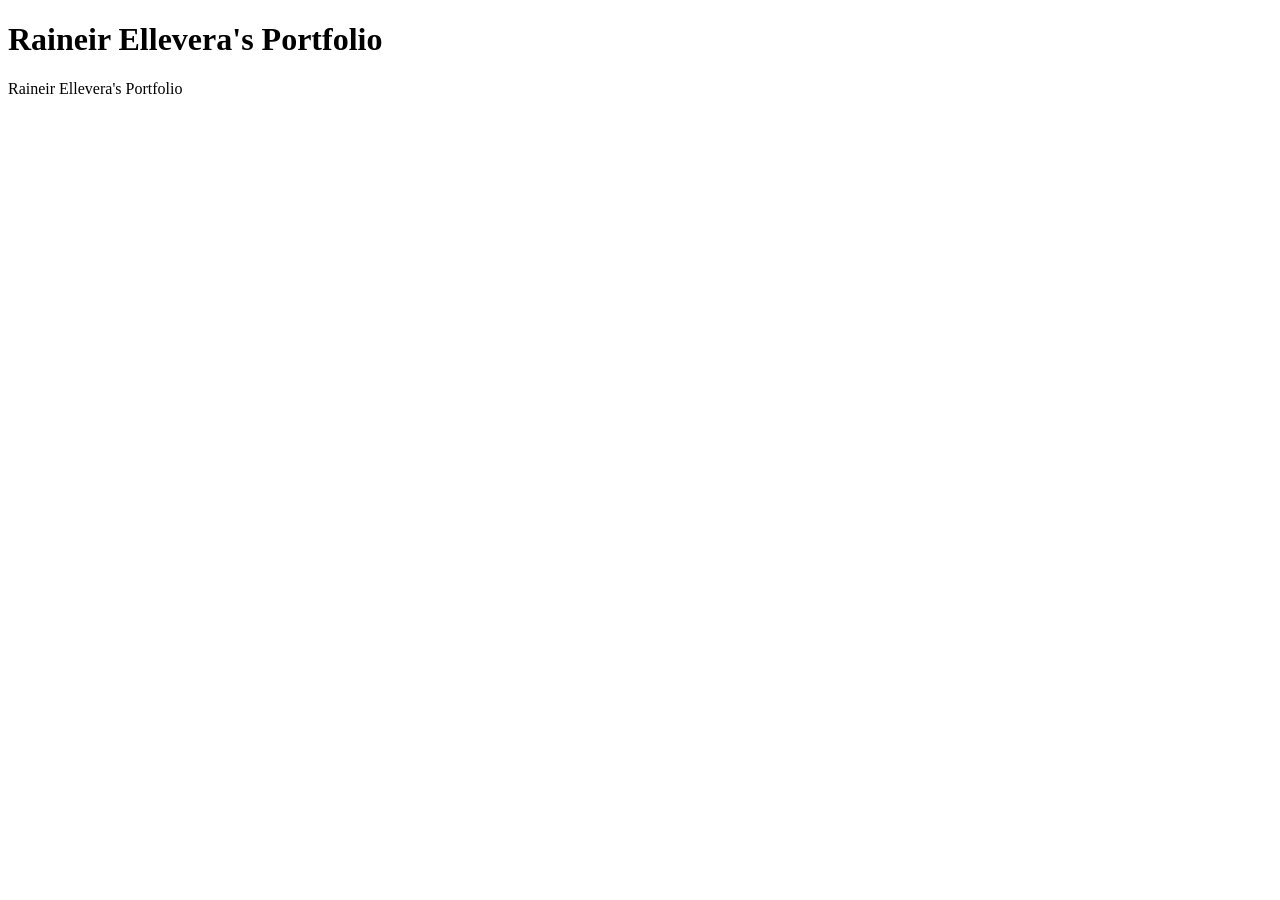
<file: Index.html>
<!DOCTYPE html>
<html>
        <head>
            <title>Activity 1</title>
        </head>
        <body>
            <h1>Raineir Ellevera's Portfolio</h1>
            <p>Raineir Ellevera's Portfolio</p>
        </body>
</html>
</file>
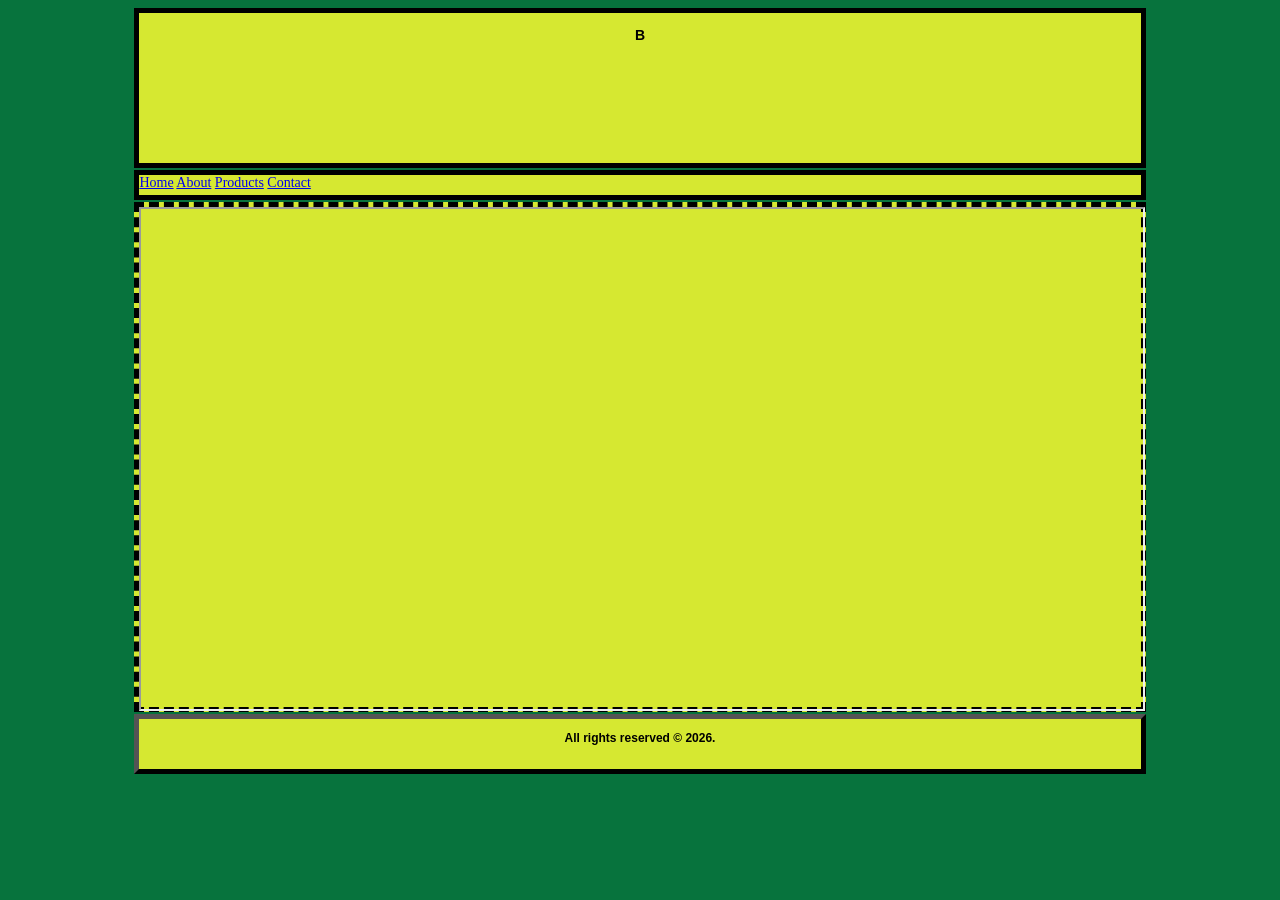
<file: index.html>
<!DOCTYPE html>
<html>
    <head>
        <link rel="stylesheet" href="style.css"> <!--external stylesheet-->
    </head>
    <body>
        <!--Division 1-->
        <div class="header">
            <p>B</p>
        </div>

        <div id="nav">
                <a href="home.html" target="main">Home</a>
                <a href="about.html" target="main">About</a>
                <a href="products.html" target="main">Products</a>
                <a href="contact.html" target="main">Contact</a>
        </div>

        <div class="main">
            <iframe width="100%" height="100%" name="main"></iframe>
        </div>

        <div class="footer">
            <p>All rights reserved &copy; 2026.</p>
        </div>
    </body>
</html>
</file>
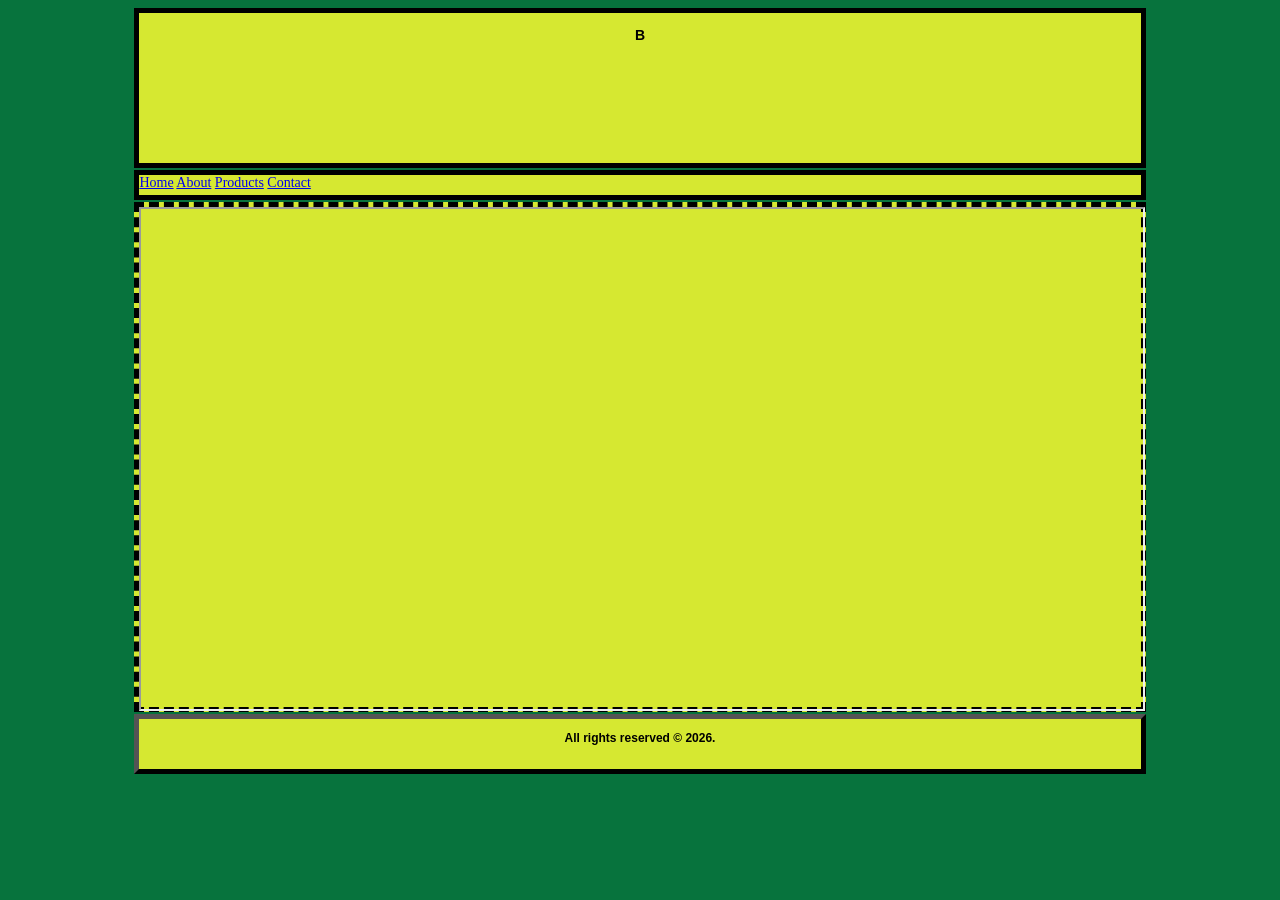
<file: activity4/index.html>
<!DOCTYPE html>
<html>
    <head>
        <link rel="stylesheet" href="style.css"> <!--external stylesheet-->
    </head>
    <body>
        <!--Division 1-->
        <div class="header">
            <p>B</p>
        </div>

        <div id="nav">
                <a href="home.html" target="main">Home</a>
                <a href="about.html" target="main">About</a>
                <a href="products.html" target="main">Products</a>
                <a href="contact.html" target="main">Contact</a>
        </div>

        <div class="main">
            <iframe width="100%" height="100%" name="main"></iframe>
        </div>

        <div class="footer">
            <p>All rights reserved &copy; 2026.</p>
        </div>
    </body>
</html>
</file>
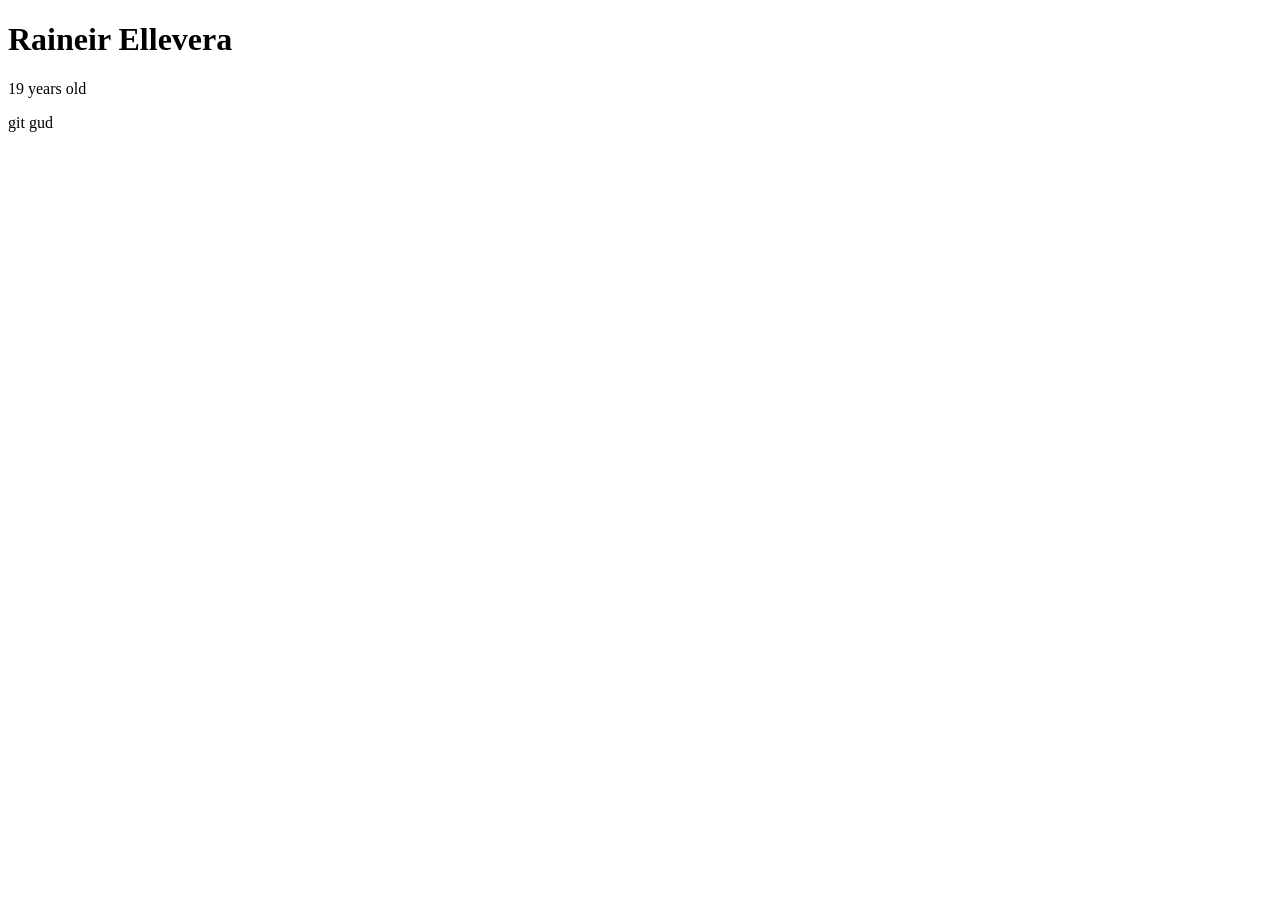
<file: activity1.html>
<!DOCTYPE html>
<html>
        <head>
            <title>Activity 1</title>
        </head>
        <body>
            <h1>Raineir Ellevera</h1>
            <p>19 years old</p>
            <p>git gud</p>
        </body>
</html>
</file>
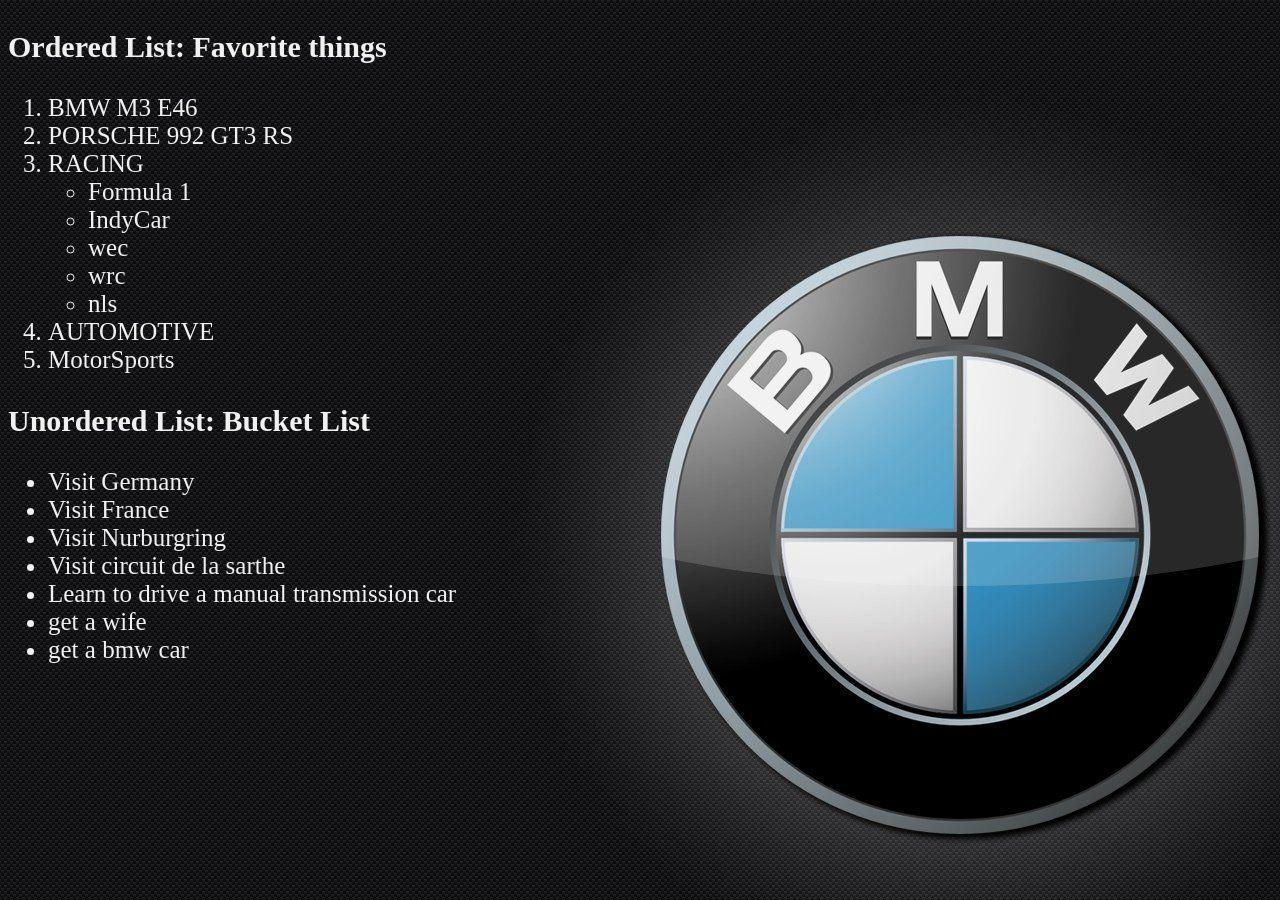
<file: activity2.html>
<!DOCTYPE html>
<html>
        <head>
            <title>Activity 2</title>
        </head>
        <body style="background: url('images/hi.jpeg.jpg') repeat;">
            <h3 style="color: #f0f0f0; font-size: 30px"> Ordered List: Favorite things</h3>
            <ol style="color: #f0f0f0; font-size: 25px">
                <li>BMW M3 E46</li>
                <li>PORSCHE 992 GT3 RS</li>
                <li>RACING</li>
                <ul>
                    <li>Formula 1</li>
                    <li>IndyCar</li>
                    <li>wec</li>
                    <li>wrc</li>
                    <li>nls</li>
                </ul>
                <li>AUTOMOTIVE</li>
                <li>MotorSports</li>
            </ol>
            <h3 style="color: #f0f0f0; font-size: 30px"> Unordered List: Bucket List</h3>
            <ul style="color: #f0f0f0; font-size: 25px">
                <li>Visit Germany</li>
                <li>Visit France</li>
                <li>Visit Nurburgring</li>
                <li>Visit circuit de la sarthe</li>
                <li>Learn to drive a manual transmission car</li>
                <li>get a wife</li>
                <li>get a bmw car</li>
            </ul>
        </body>
</html>
</file>
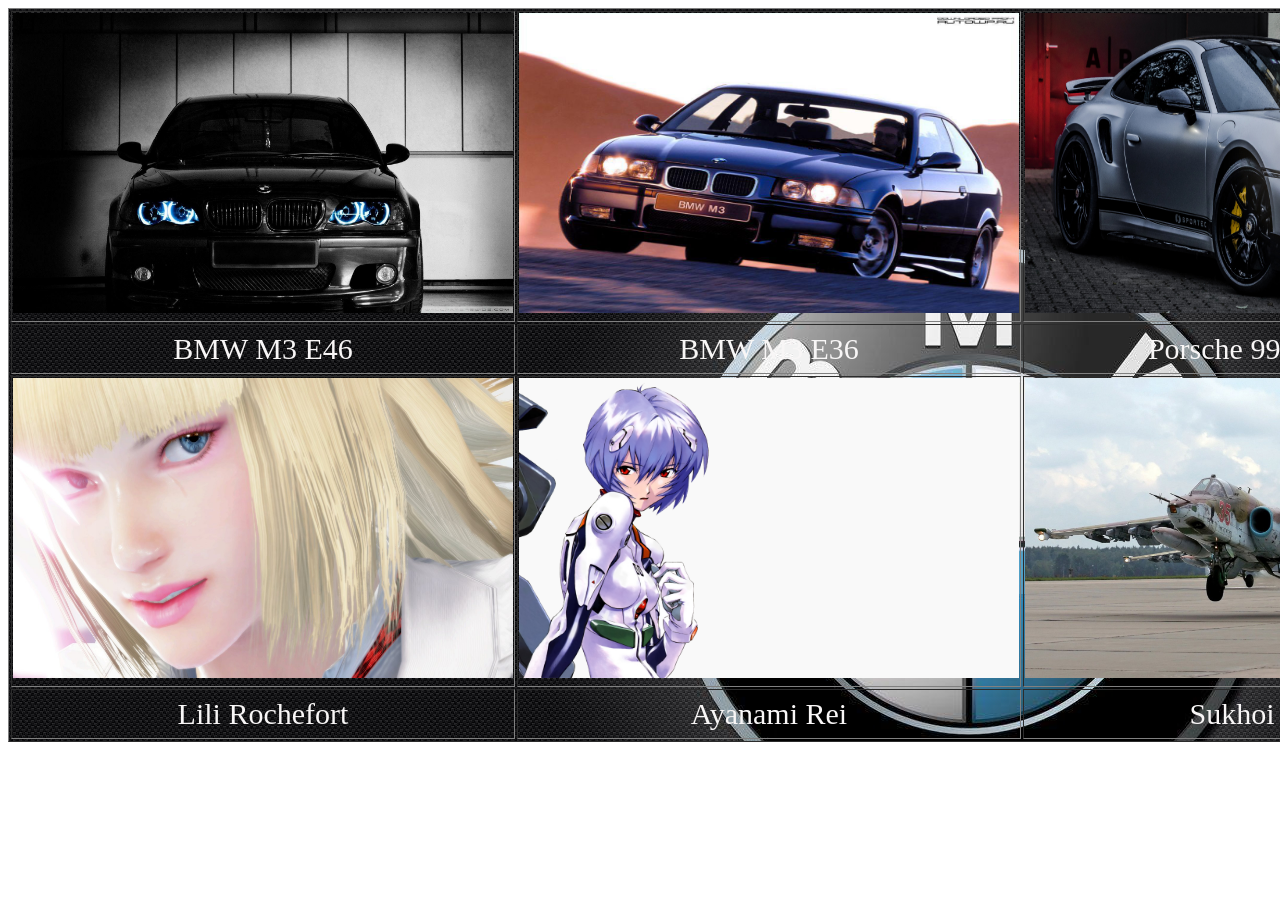
<file: activity3.html>
<!DOCTYPE html>
<html>
    <head>
        <title>Activity 3</title>
    </head>
    <body>
             <table border="1px" width="100%" height="100" style="text-align: center; font-size: 30px; color: #f8f6f6; background: url('images/hi.jpeg.jpg') repeat;">
                    
             <tr height="200px">
                    <td><img src="images/bmwm3.jpg" alt="bmw m3 e46" width="500px" height="300px"></td>
                    <td><img src="images/m3e36.jpg" alt="bmw m3 e36" width="500px" height="300px"></td>
                    <td><img src="images/992.jpg" alt="porsche 992 GT3 RS" width="500px" height="300px"></td>
             </tr>
             <tr height="50px">
                    <td>BMW M3 E46</td>
                    <td>BMW M3 E36</td>
                    <td>Porsche 992 GT3 RS</td>
             </tr>
             <tr height="200px">
                    <td><img src="images/lili.jpg" alt="Lili Rochefort" width="500px" height="300px"></td>
                    <td><img src="images/rei.png" alt="Ayanami Rei" width="500px" height="300px"></td>
                    <td><img src="images/su25.jpg" alt="Sukhoi SU-25" width="500px" height="300px"></td>
             </tr>
             <tr height="50px">
                    <td>Lili Rochefort</td>
                    <td>Ayanami Rei</td>
                    <td>Sukhoi SU-25</td>
             </tr>
            </table>
    </body>    
</html>
</file>
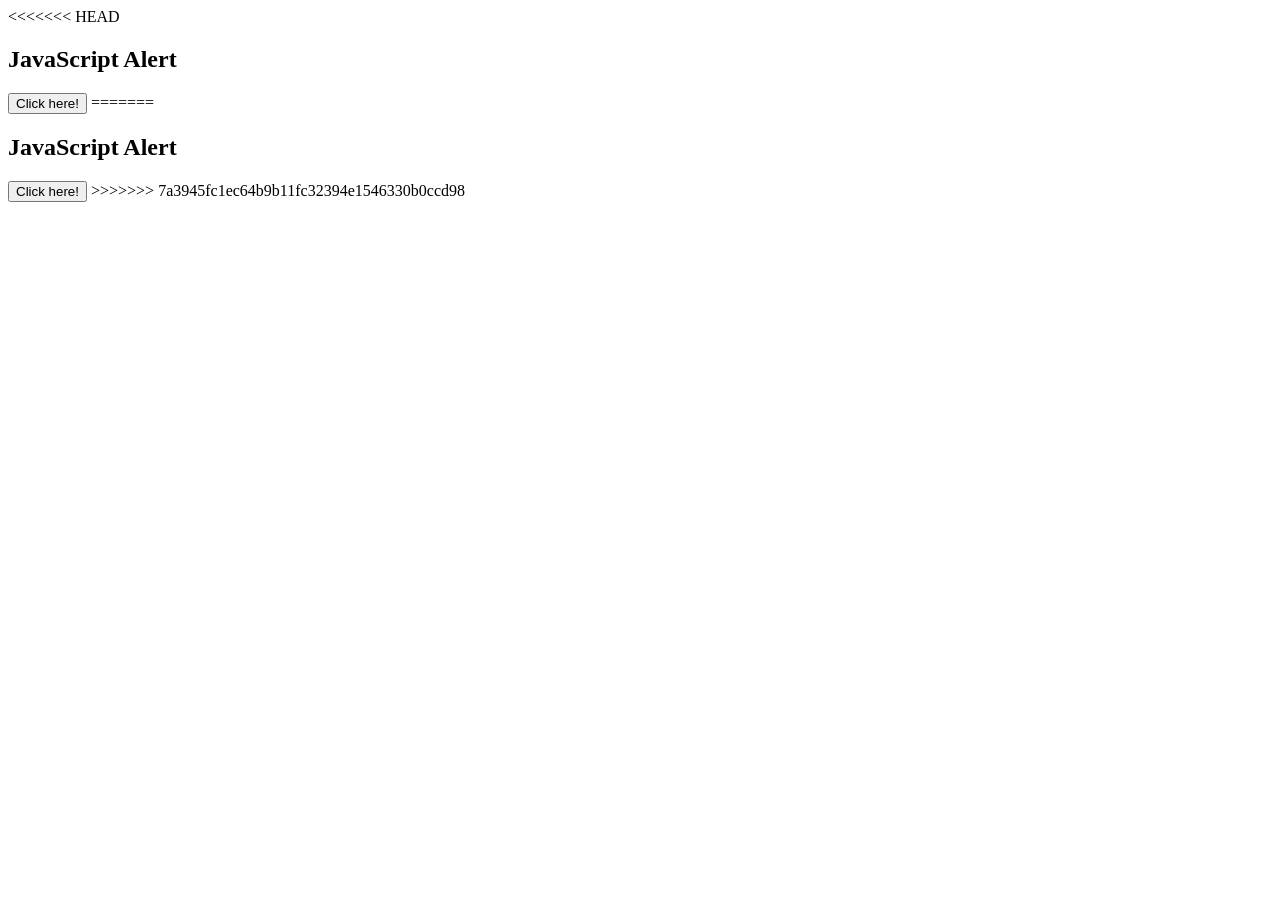
<file: activity5.html>
<<<<<<< HEAD
<!DOCTYPE html>
<html>
        <head>
            <title>Activity 5</title>
            <script>
                let name = "Rain";
                function myFunction(){
                    alert("I am an alert box!");
                }
            </script>
        </head>
        
        <body>
            <h2>JavaScript Alert</h2>
                <button onclick="myFunction()">Click here!</button>
        </body>
=======
<!DOCTYPE html>
<html>
        <head>
            <title>Activity 5</title>
            <script>
                let name = "Rain";
                function myFunction(){
                    alert("I am an alert box!");
                }
            </script>
        </head>
        
        <body>
            <h2>JavaScript Alert</h2>
                <button onclick="myFunction()">Click here!</button>
        </body>
>>>>>>> 7a3945fc1ec64b9b11fc32394e1546330b0ccd98
</html>
</file>
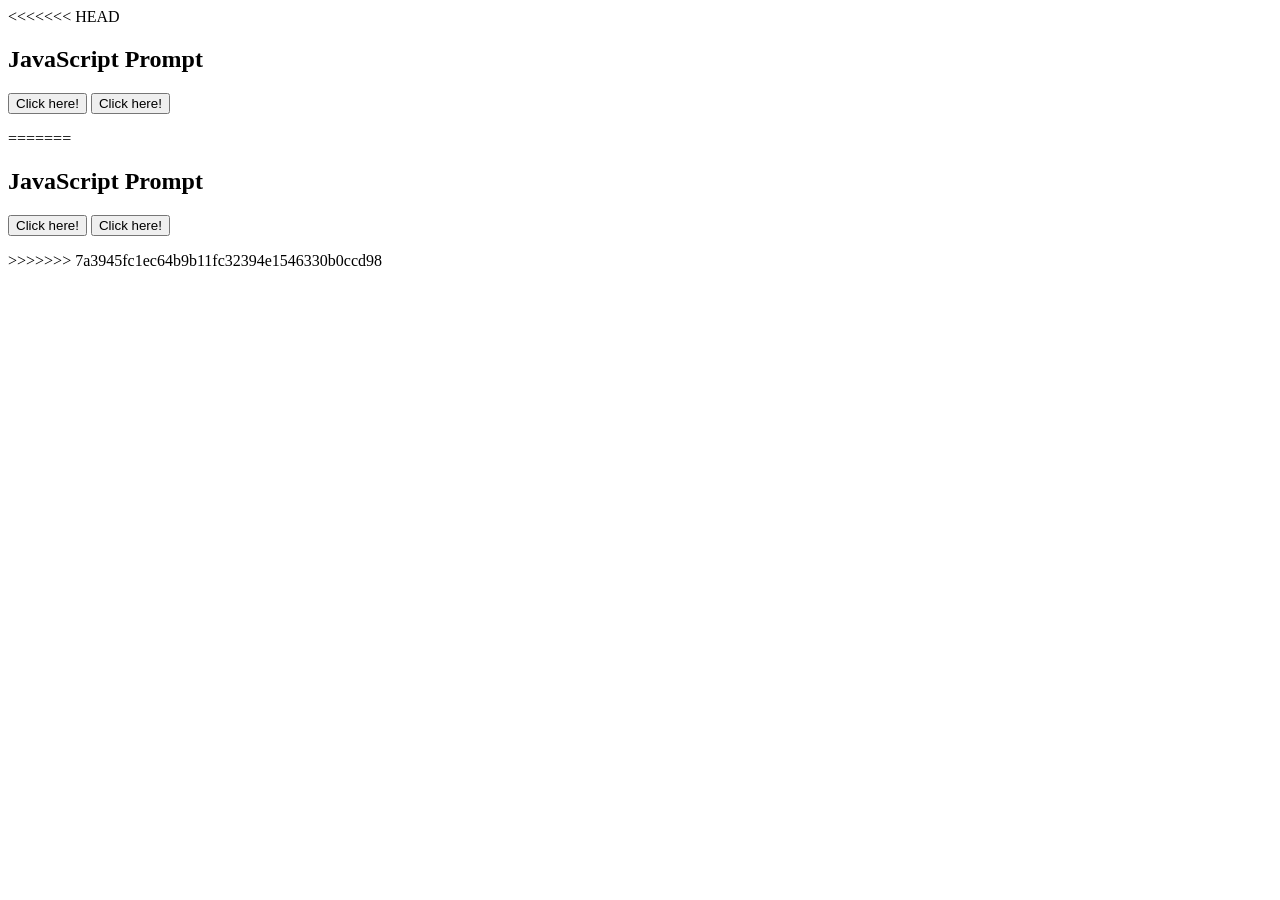
<file: activity6.html>
<<<<<<< HEAD
<!DOCTYPE html>
<html>
    <head>
        <title>Activity 6</title>
        <script>
            function myFunction(){
                let txt;
                let fullName = prompt("Full name :", "Raineir S. Ellevera");
                    if (fullName == null || fullName == "") {
                        txt = "The field is required!";
                    } else {
                        txt = "Hello " + fullName + " How are you today?";
                }
                document.getElementById("demo").innerHTML = txt;
            }
            function mySecondFunction(){
                let txt2 = "You are mine! Du gehörst mir!";
                document.getElementById("mine").innerHTML = txt2;
            }
        </script>
    </head>
    <body>
            <h2>JavaScript Prompt</h2>
            <button onclick="myFunction()">Click here!</button>
            <button onclick="mySecondFunction()">Click here!</button>
            <p id="demo"></p> <!--Display output here -->
            <p id="mine"></p>

    </body>
=======
<!DOCTYPE html>
<html>
    <head>
        <title>Activity 6</title>
        <script>
            function myFunction(){
                let txt;
                let fullName = prompt("Full name :", "Raineir S. Ellevera");
                    if (fullName == null || fullName == "") {
                        txt = "The field is required!";
                    } else {
                        txt = "Hello " + fullName + " How are you today?";
                }
                document.getElementById("demo").innerHTML = txt;
            }
            function mySecondFunction(){
                let txt2 = "You are mine! Du gehörst mir!";
                document.getElementById("mine").innerHTML = txt2;
            }
        </script>
    </head>
    <body>
            <h2>JavaScript Prompt</h2>
            <button onclick="myFunction()">Click here!</button>
            <button onclick="mySecondFunction()">Click here!</button>
            <p id="demo"></p> <!--Display output here -->
            <p id="mine"></p>

    </body>
>>>>>>> 7a3945fc1ec64b9b11fc32394e1546330b0ccd98
</html>
</file>
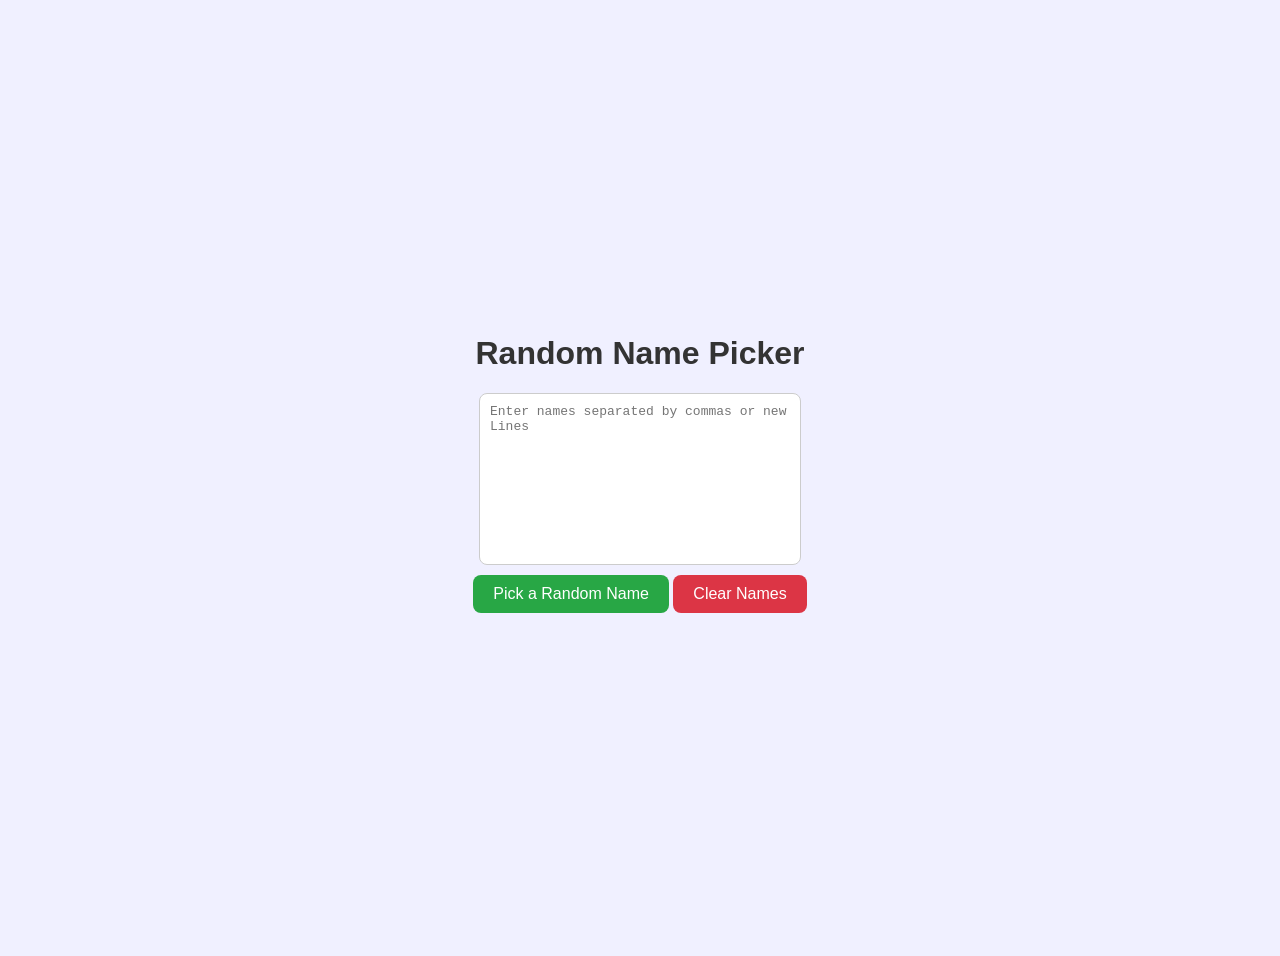
<file: activity11/activity11.html>
<!DOCTYPE html>
<html lang="en">
<head>
    <meta charset="UTF-8">
    <title>Activity 11 - Array Random Name Picker</title>
    <link rel="stylesheet" href="style.css">
    <script src="script.js" defer></script>
</head>
<body>
    <h1>Random Name Picker</h1>

    <textarea id="namesInput" placeholder="Enter names separated by commas or new Lines"></textarea>

    <div class="button-group">
        <button onclick="pickRandomName()">Pick a Random Name</button>
        <button class="clear-btn" onclick="clearNames()">Clear Names</button>
    </div>

    <div id="infoDisplay"></div>
    <div id="nameDisplay"></div>
</body>
</html>
</file>
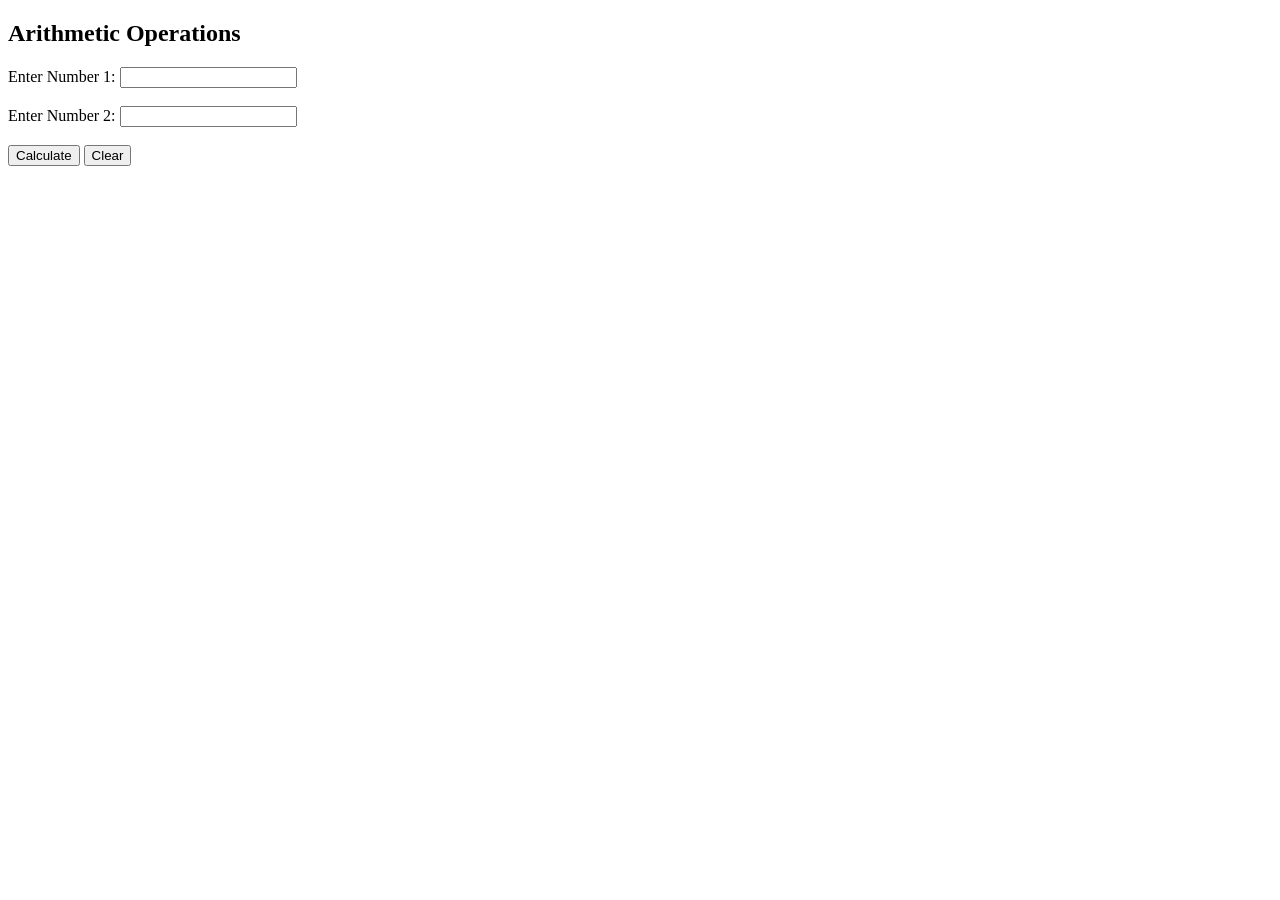
<file: activity7/activity7.html>
<!DOCTYPE html>
<html>
    <head>
        <title>Activity 7</title>
        <script src="script.js"></script>
    </head>
    <body>
        <h2>Arithmetic Operations</h2>
        <form id="sumForm">
            <label for="num1">Enter Number 1:</label>
            <input type="text" id="num1" name="num1"><br><br>
            <label for="num2">Enter Number 2:</label>
            <input type="text" id="num2" name="num2"><br><br>
            <button type="button" onclick="calculate()">Calculate</button>
            <button type="reset" onclick="clearFields()">Clear</button>
        </form>

        <p id="sum"></p>
        <p id="diff"></p>
        <p id="prod"></p>
        <p id="quot"></p>
        <p id="rema"></p>

    </body>
</html>
</file>
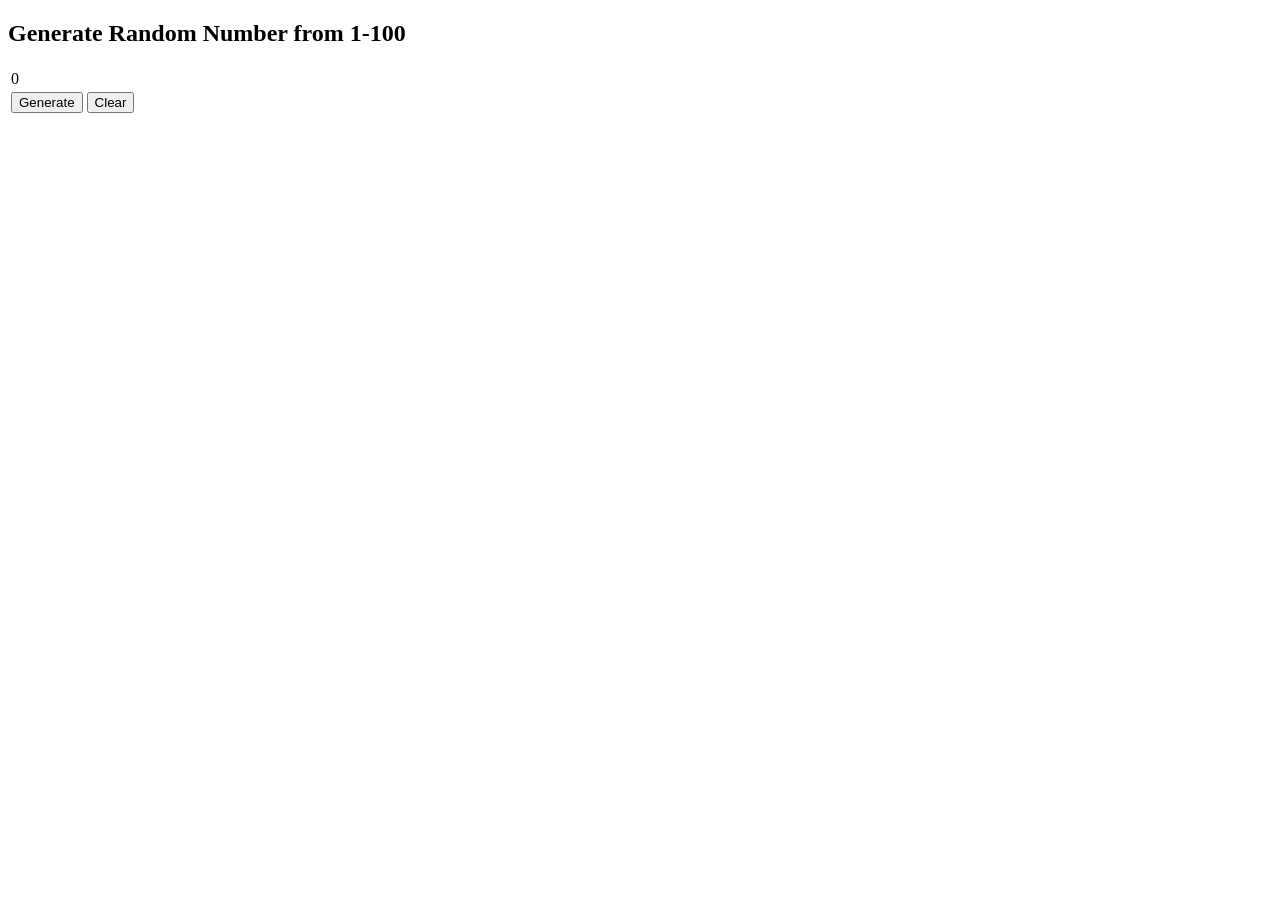
<file: activity9/activity9.html>
<!DOCTYPE html>
<html>
<head>
    <title>Activity 9</title>
    <script src="script.js"></script>   
</head>
<body>
    <div class="row">
        <div class="left">
            <h2>Generate Random Number from 1-100</h2>
            <form id="loopForm">
                <table>
                    <tr>
                        <td><label class="num1" for="num1" id="num1Show">0</label></td>
                    </tr>
                    <tr>
                        <td><button type="button" onclick="generateNum1()">Generate</button>
                            <button type="reset" onclick="clearNum1()">Clear</button>
                        </td>
                    </tr>
                </table>
            </form>
        </div>
    </div>
</body>
</html>
</file>
<file: style.css>
body {
    background-color: #07733d;
    font-size: 14px;
}

.header{
    
    background-color: #d6e831;
    border: 5px solid #000000;
    width: auto;
    height: 150px;
    margin-left: 10%;
    margin-right: 10%;
}

.header p{
    color:azure
    font-size: 25px;
    font-family: Arial, Helvetica, sans-serif;
    text-align: center;
    font-weight: bolder;
}

#nav{
    background-color: #d6e831;
    border: 5px solid #000000;
    width: auto;
    height: 20px;
    margin-top: 2px;
    margin-left: 10%;
    margin-right: 10%;
}

.main{
    background-color: #d6e831;
    border: 5px dashed #000000;
    width: auto;
    height: 500px;
    margin-top: 2px;
    margin-left: 10%;
    margin-right: 10%;
}

.footer{
    background-color: #d6e831;
    border: 5px outset #000000;
    width: auto;
    height: 50px;
    margin-top: 2px;
    margin-left: 10%;
    margin-right: 10%;
}

.footer p{
    font-size: 12px;
    font-family: Arial, Helvetica, sans-serif;
    text-align: center;
    font-weight: bolder;
}
</file>
<file: activity4/style.css>
body {
    background-color: #07733d;
    font-size: 14px;
}

.header{
    
    background-color: #d6e831;
    border: 5px solid #000000;
    width: auto;
    height: 150px;
    margin-left: 10%;
    margin-right: 10%;
}

.header p{
    color:azure
    font-size: 25px;
    font-family: Arial, Helvetica, sans-serif;
    text-align: center;
    font-weight: bolder;
}

#nav{
    background-color: #d6e831;
    border: 5px solid #000000;
    width: auto;
    height: 20px;
    margin-top: 2px;
    margin-left: 10%;
    margin-right: 10%;
}

.main{
    background-color: #d6e831;
    border: 5px dashed #000000;
    width: auto;
    height: 500px;
    margin-top: 2px;
    margin-left: 10%;
    margin-right: 10%;
}

.footer{
    background-color: #d6e831;
    border: 5px outset #000000;
    width: auto;
    height: 50px;
    margin-top: 2px;
    margin-left: 10%;
    margin-right: 10%;
}

.footer p{
    font-size: 12px;
    font-family: Arial, Helvetica, sans-serif;
    text-align: center;
    font-weight: bolder;
}
</file>
<file: activity11/style.css>
body{
    font-family: Arial, sans-serif;
    background-color: #f0f0ff;
    display: flex;
    flex-direction: column;
    align-items: center;
    justify-content: center;
    height: 100vh;
    padding: 20px;
}
h1{
    color: #333
}
textarea{
    width: 300px;
    height: 150px;
    padding: 10px;
    margin-bottom: 10px;
    font-size: 1em;
    border: 1px solid #ccc;
    border-radius: 8px;
    resize: none;
}
.button{
    display:flex;
    gap: 10px;
    margin-bottom: 20px;
}
button{
    padding: 10px 20px;
    font-size: 1em;
    border: none;
    border-radius: 8px;
    cursor: pointer;
    background-color: #28a745;
    color: white;
}
button:hover{
    background-color: #218838;
}
.clear-btn{
    background-color: #dc3545;
}
.clear-btn:hover{
    background-color: #c82333;
}
#infoDisplay{
    margin-top: 20px;
    font-size: 1.2em;
    color: #555;
}
#nameDisplay{
    margin-top: 10px;
    font-size: 4em;
    color: #28a745;
    font-weight: bold;
}
</file>
